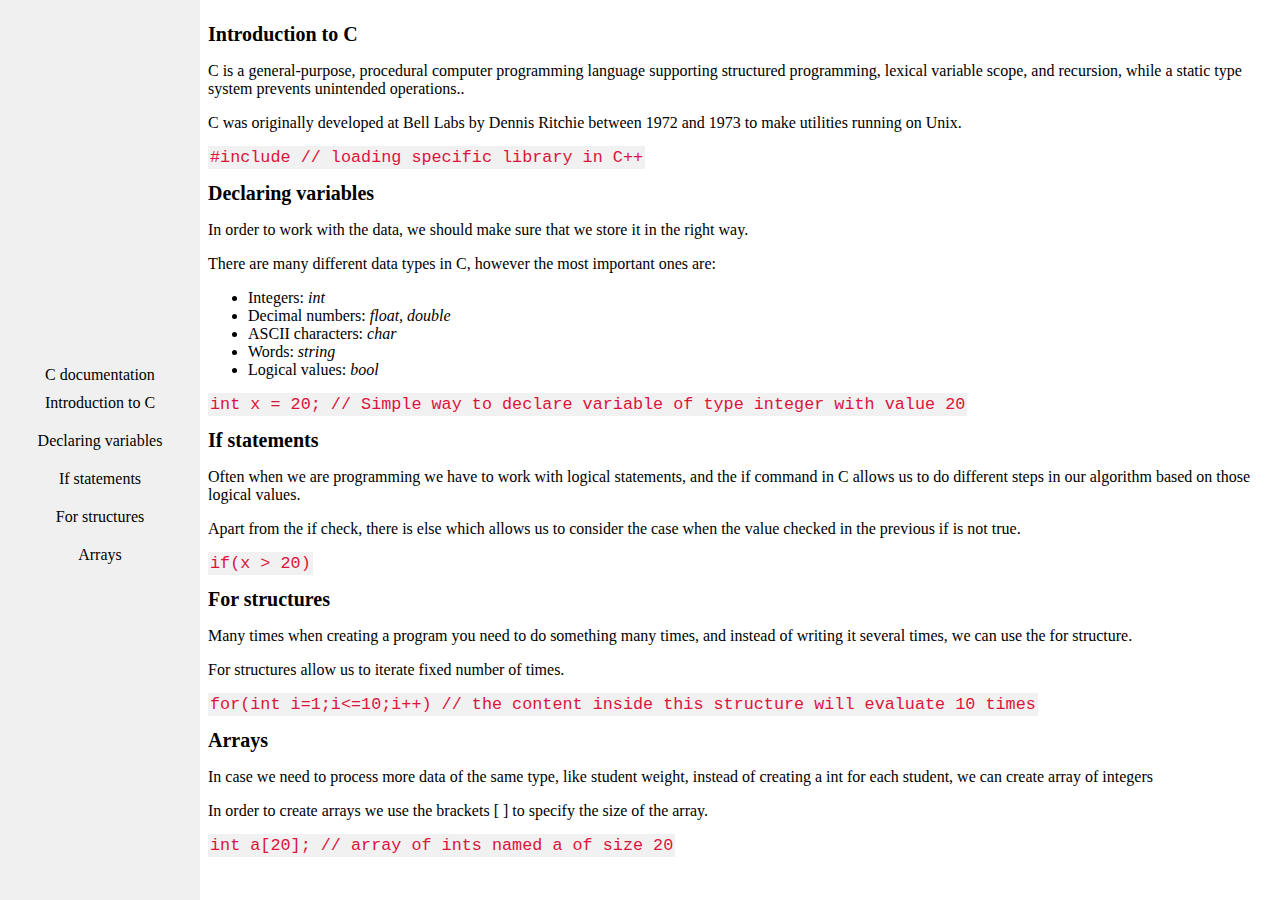
<file: Documentation page/index.html>
<!DOCTYPE html>
<html>
<head>
	<link rel="stylesheet" href="style.css">
	<title>Segment Tree documentation</title>
</head>
<body>
	<header id="header">
		<nav id="navbar" class="sidenav"><header>C documentation</header>
		  <a href="#Introduction_to_C" class="nav-link">Introduction to C</a>
		  <a href="#Declaring_variables" class="nav-link">Declaring variables</a>
		  <a href="#If_statements" class="nav-link">If statements</a>
		  <a href="#For_structures" class="nav-link">For structures</a>
		  <a href="#Arrays" class="nav-link">Arrays</a>
		</nav>
	</header>
	<main id="main-doc">
		<section class="main-section" id="Introduction_to_C">
			<header>Introduction to C</header>
			<article>
				<p>C is a general-purpose, procedural computer programming language supporting structured programming, lexical variable scope, and recursion, while a static type system prevents unintended operations..</p>

				<p>C was originally developed at Bell Labs by Dennis Ritchie between 1972 and 1973 to make utilities running on Unix.</p>

				<code>
					#include // loading specific library in C++
				</code>
			</article>
		</section>
		<section class="main-section"  id="Declaring_variables">
			<header>Declaring variables</header>
			<article>
				<p>In order to work with the data, we should make sure that we store it in the right way.</p>

				<p>There are many different data types in C, however the most important ones are:</p>

				<ul>
				  	<li>Integers: <em>int</em></li>
				  	<li>Decimal numbers: <em>float, double</em></li>
					<li>ASCII characters: <em>char</em></li>
					<li>Words: <em>string</em></li>
					<li>Logical values: <em>bool</em></li>
				</ul>

				<code>
					int x = 20; // Simple way to declare variable of type integer with value 20
				</code>
			</article>
		</section>
		<section class="main-section"  id="If_statements">
			<header>If statements</header>
			<article>
				<p>Often when we are programming we have to work with logical statements, and the if command in C allows us to do different steps in our algorithm based on those logical values.</p>

				<p>Apart from the if check, there is else which allows us to consider the case when the value checked in the previous if is not true.</p>

				<code>
					if(x > 20) 
				</code>
			</article>
		</section>
		<section class="main-section"  id="For_structures">
			<header>For structures</header>
			<article>
				<p>Many times when creating a program you need to do something many times, and instead of writing it several times, we can use the for structure.</p>

				<p>For structures allow us to iterate fixed number of times.</p>

				<code>
					for(int i=1;i<=10;i++) // the content inside this structure will evaluate 10 times 
				</code>
			</article>
		</section>

		<section class="main-section"  id="Arrays">
			<header>Arrays</header>
			<article>
				<p>In case we need to process more data of the same type, like student weight, instead of creating a int for each student, we can create array of integers</p>

				<p>In order to create arrays we use the brackets [ ] to specify the size of the array.</p>

				<code>
					int a[20]; // array of ints named a of size 20
				</code>
			</article>
		</section>
	</main>
</body>
</html>
</file>
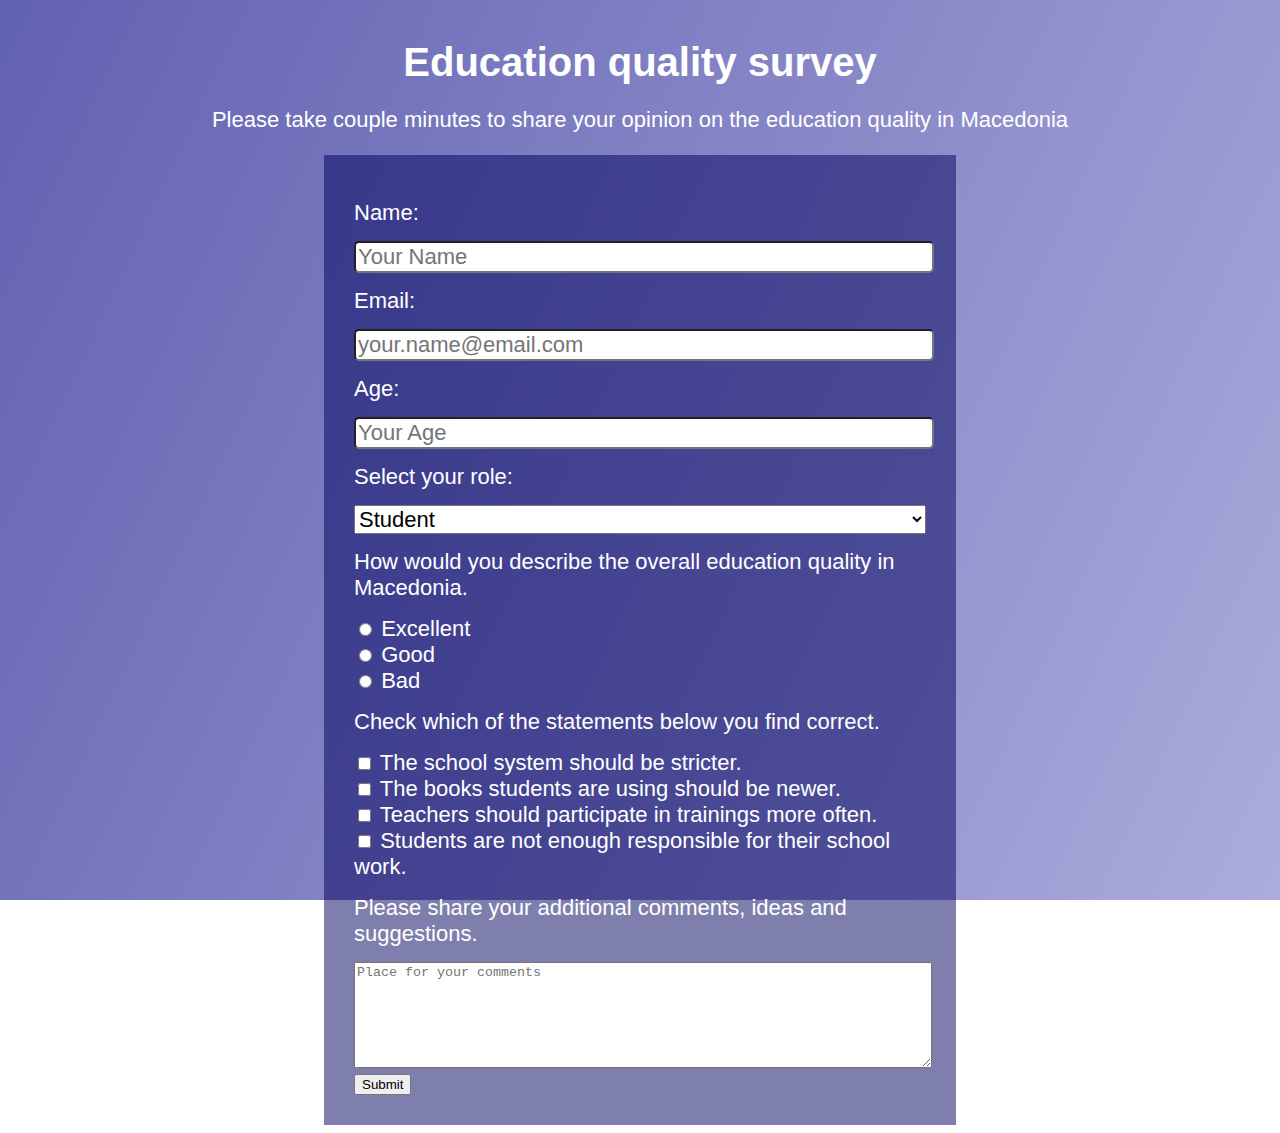
<file: Survey page/index.html>
<!DOCTYPE html>

<html>
	<head>
		<title>Education quality survey</title>
		<link rel = "stylesheet"
		   type = "text/css"
		   href = "style.css" />
	</head>
	<main>
		<h1 id="title">Education quality survey</h1>
		<p id="description">Please take couple minutes to share your opinion on the education quality in Macedonia</p>
	
		<form id="survey-form">
			<label for="name" id="name-label">Name: </label>
			<input id="name" type="text" value="" placeholder="Your Name" required>

			<label for="email" id="email-label">Email: </label>
			<input id="email" type="email" value="" placeholder="your.name@email.com" required>

			<label for="number" id="number-label" >Age: </label>
			<input type="number" id="number" placeholder="Your Age" value="" min=1 max=100>

			<label for="dropdown" id="dropdown-label">Select your role: </label>
			<select id = "dropdown">
               <option value = "1">Student</option>
               <option value = "2">Teacher</option>
               <option value = "3">Parent</option>
               <option value = "4">Other</option>
             </select>

            <div>
            	<p>How would you describe the overall education quality in Macedonia.</p>

				<input type="radio" id="exc" name="quality" value="exc">
				<label for="exc">Excellent</label><br>
				<input type="radio" id="good" name="quality" value="good">
				<label for="good">Good</label><br>
				<input type="radio" id="bad" name="quality" value="bad">
				<label for="bad">Bad</label>
			</div>

			
			<div id="radio-items">
				<p>Check which of the statements below you find correct.</p>
				<input type="checkbox" id="st1" name="statement" value="val1">
				<label for="st1">The school system should be stricter.</label><br>
				<input type="checkbox" id="st2" name="statement" value="val2">
				<label for="st2">The books students are using should be newer.</label><br>
				<input type="checkbox" id="st3" name="statement" value="val3">
				<label for="st3">Teachers should participate in trainings more often.</label><br>
				<input type="checkbox" id="st4" name="statement" value="val4">
				<label for="st4">Students are not enough responsible for their school work.</label><br>
			</div>

			<p>Please share your additional comments, ideas and suggestions.</p>
			<textarea id="comment" name="comment" form="survey" placeholder="Place for your comments"></textarea>

			<input type="submit" id="submit">
		</form>
	</main>
</html>
</file>
<file: Documentation page/style.css>
code {
  font-family: Consolas,"courier new";
  color: crimson;
  background-color: #f1f1f1;
  padding: 2px;
  font-size: 105%;
}

#main-doc header{
  font-size: 20px;
  padding-top: 15px;
  font-weight: 600;
}

.sidenav {
  height: 100%;
  width: 200px;
  position: fixed;
  z-index: 1;
  top: 0;
  left: 0;
  background-color: #f0f0f0;
  overflow-x: hidden;
  padding-top: 20px;
  display: flex;
  flex-direction: column;
  align-items: center;
  justify-content: center;
}

.sidenav a {
  padding-top: 10px;
  padding-bottom: 10px;
  color: black;
  text-decoration: none;
}

#main-doc {
  margin-left: 200px;
}

@media (max-width: 700px) {
  .sidenav {
    width: 150px;
  }
  #main-doc {
    margin-left: 150px;
  }
}
</file>
<file: Survey page/style.css>
body {
	font-family: 'Poppins', sans-serif;
}

html {
	background-image: linear-gradient( 115deg, rgba(58, 58, 158, 0.8), rgba(136, 136, 206, 0.7) ), url(https://www.ebrd.com/image/1395290091834.jpg);
	background-size: cover;
	background-repeat: no-repeat;
	background-position: center center;
	background-attachment: fixed;
}

#title {
	text-align: center;
	font-size: 40px;	
	color: white;
	margin: 40px 0px 10px 0px;
}

#description {
	text-align: center;
	color: white;
	font-size: 22px;
}

#survey-form {
	font-size: 22px;
	margin-left: 25%;
	margin-right: 25%;
	padding: 30px 30px 30px 30px;
	background-color: rgba(0, 0, 92, 0.5);
}

#name-label {
	display: block;
}

#email-label {
	display: block;
}

#number-label {
	display: block;
}

#dropdown {
	display: block;
}

#dropdown-label {
	display: block;
}

#survey-form label {
	color: white;
	padding: 15px 0px 15px 0px;
}

#survey-form p {
	color: white;
	padding: 15px 0px 15px 0px;
	margin: 0px 0px 0px 0px;
}

#submit {
	display: block;
}

#name {
	width: 100%;
	font-size: 22px;
	border-radius: 5px;
}

#email {
	width: 100%;
	font-size: 22px;
	border-radius: 5px;
}

#number {
	width: 100%;
	font-size: 22px;
	border-radius: 5px;
}

#dropdown {
	width: 100%;
	font-size: 22px;
}

#comment {
	width: 100%;
	height: 100px;
}



@media (max-width: 900px) {
	#survey-form {
		margin-left: 5%;
		margin-right: 5%;
	}
}
</file>
